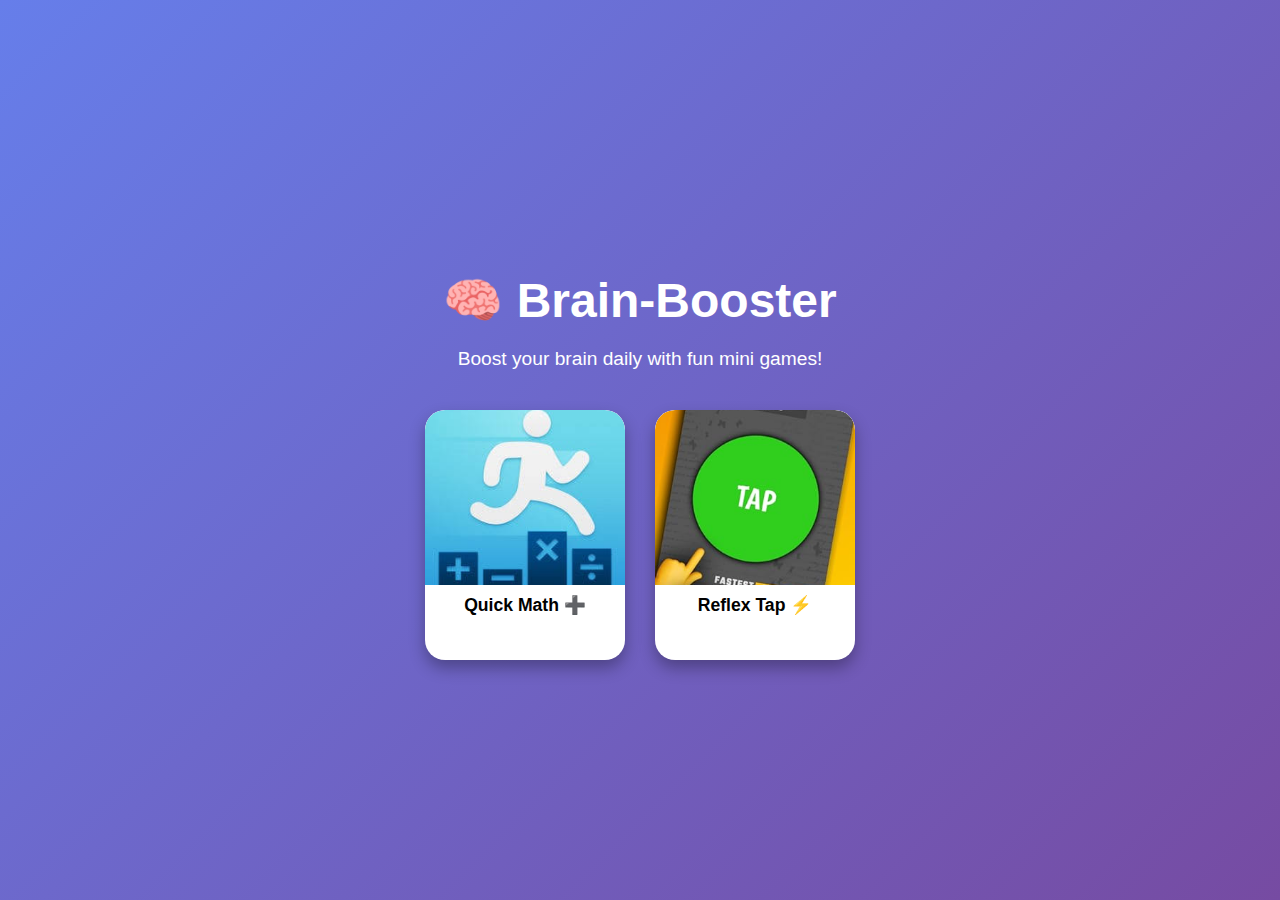
<file: index.html>
<!DOCTYPE html>
<html lang="en">
<head>
  <meta charset="UTF-8" />
  <meta name="viewport" content="width=device-width, initial-scale=1.0" />
  <title>BrainBooster - Home</title>
  <link rel="stylesheet" href="style.css" />
</head>
<body>
  <div class="container">
    <h1>🧠 Brain-Booster</h1>
    <p>Boost your brain daily with fun mini games!</p>

    <div class="games">
      <a href="quick-math.html" class="game-btn">
        <img src="game.jpg" alt="Quick Math" />
        <span>Quick Math ➕</span>
      </a>

      <a href="reflex-tap.html" class="game-btn">
        <img src="tap.jpg" alt="Reflex Tap" />
        <span>Reflex Tap ⚡</span>
      </a>



  <script src="main.js"></script>
</body>
</html>
</file>
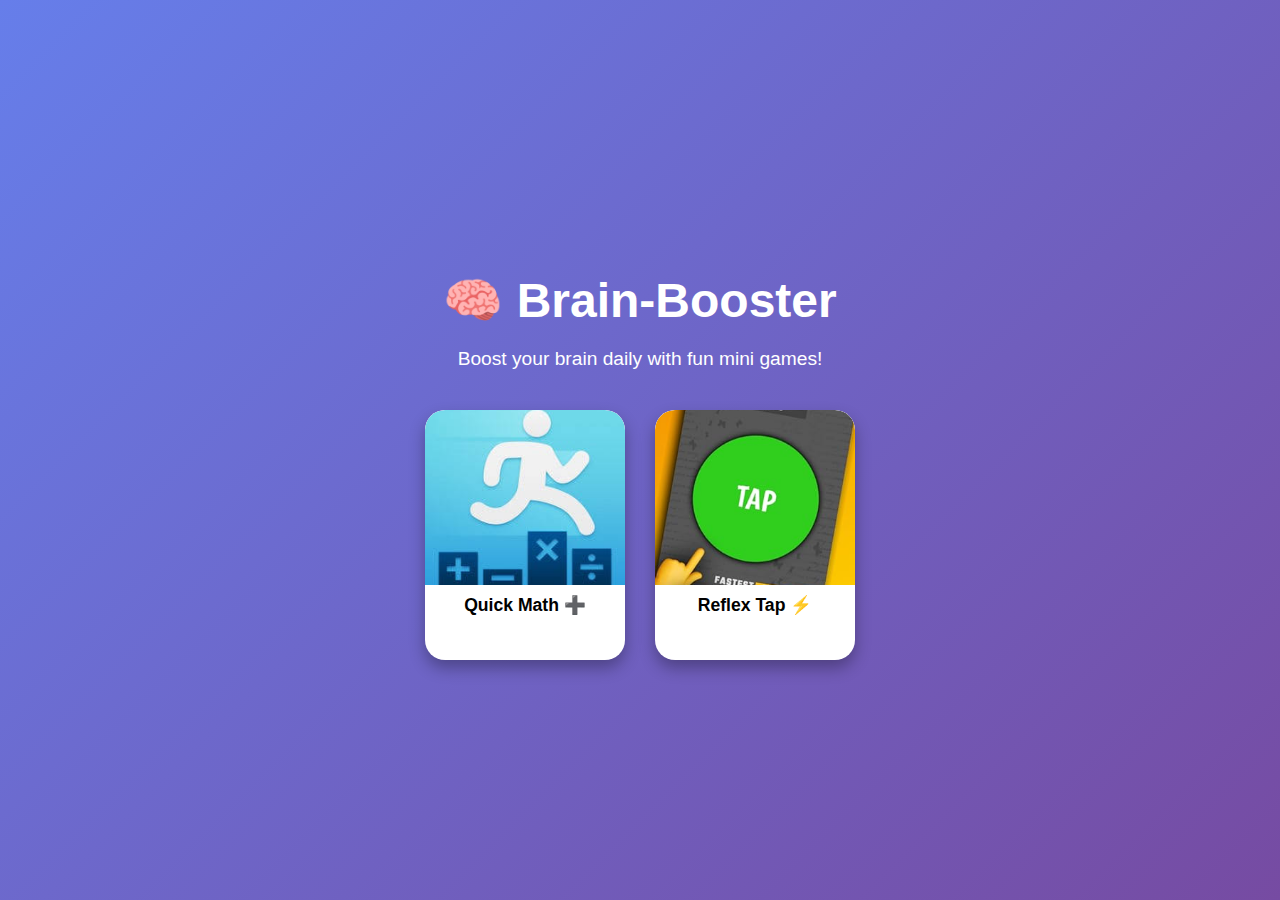
<file: main.html>
<!DOCTYPE html>
<html lang="en">
<head>
  <meta charset="UTF-8" />
  <meta name="viewport" content="width=device-width, initial-scale=1.0" />
  <title>BrainBooster - Home</title>
  <link rel="stylesheet" href="style.css" />
</head>
<body>
  <div class="container">
    <h1>🧠 Brain-Booster</h1>
    <p>Boost your brain daily with fun mini games!</p>

    <div class="games">
      <a href="quick-math.html" class="game-btn">
        <img src="game.jpg" alt="Quick Math" />
        <span>Quick Math ➕</span>
      </a>

      <a href="reflex-tap.html" class="game-btn">
        <img src="tap.jpg" alt="Reflex Tap" />
        <span>Reflex Tap ⚡</span>
      </a>
     
   

  <script src="main.js"></script>
</body>
</html>
</file>
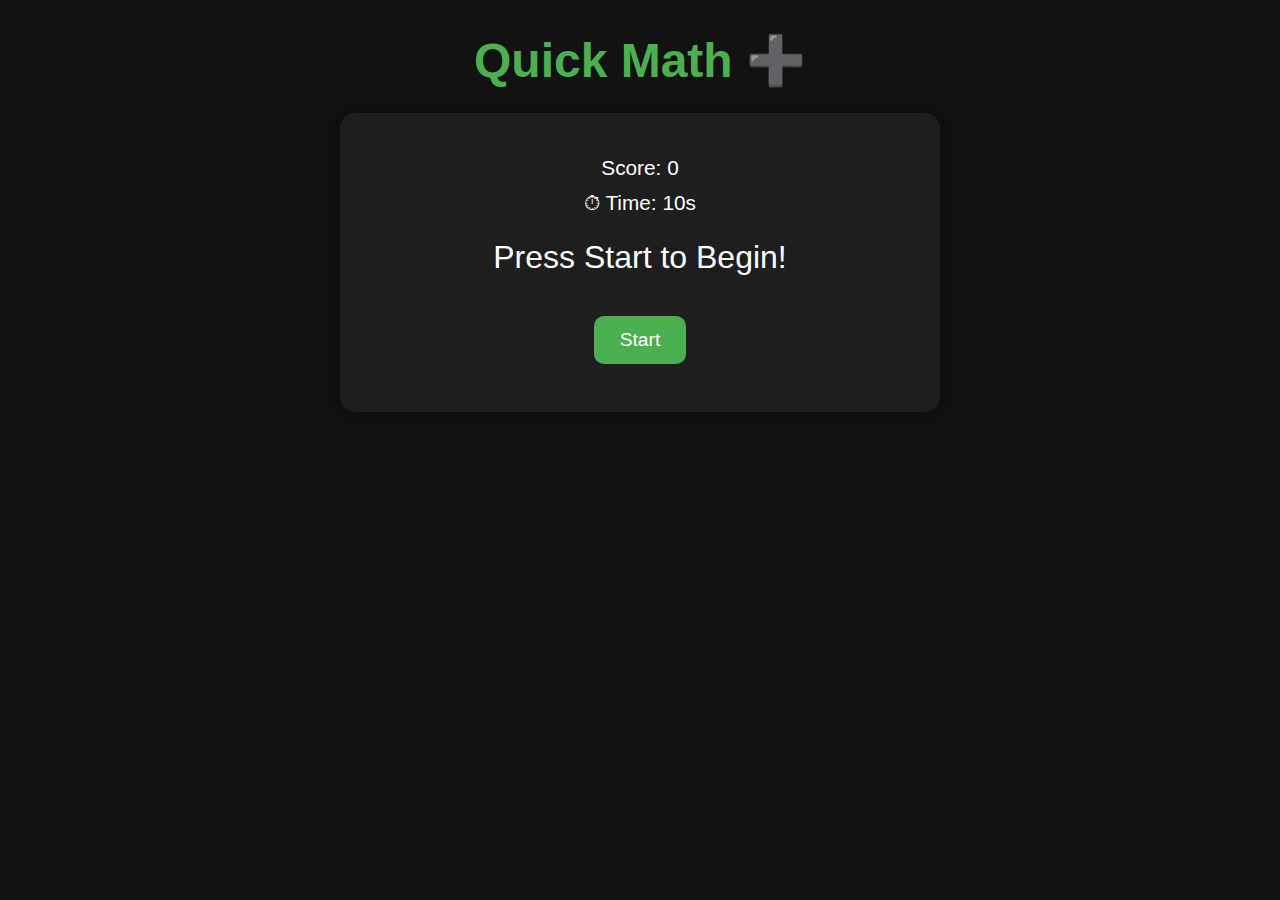
<file: quick-math.html>
<!DOCTYPE html>
<html lang="en">
<head>
  <meta charset="UTF-8">
  <title>Quick Math Game</title>
  <style>
    * {
      box-sizing: border-box;
      margin: 0;
      padding: 0;
    }

    body {
      font-family: 'Segoe UI', sans-serif;
      background-color: #121212;
      color: #fff;
      text-align: center;
      padding: 2rem;
    }

    h1 {
      font-size: 3rem;
      margin-bottom: 1.5rem;
      color: #4caf50;
    }

    .container {
      max-width: 600px;
      margin: 0 auto;
      padding: 2rem;
      background-color: #1e1e1e;
      border-radius: 15px;
      box-shadow: 0 0 20px rgba(0,0,0,0.5);
    }

    .score, .timer {
      font-size: 1.3rem;
      margin: 0.7rem 0;
    }

    .question {
      font-size: 2rem;
      margin: 1.5rem 0;
    }

    .option-btn {
      background-color: #03a9f4;
      padding: 1rem 2rem;
      border: none;
      border-radius: 10px;
      font-size: 1.5rem;
      color: white;
      cursor: pointer;
      transition: background 0.3s ease;
      margin: 1rem;
    }

    .option-btn:hover {
      background-color: #0288d1;
    }

    .start-btn, .restart-btn {
      padding: 0.8rem 1.6rem;
      font-size: 1.2rem;
      border: none;
      border-radius: 10px;
      background-color: #4caf50;
      color: white;
      cursor: pointer;
      margin: 1rem 0.5rem;
    }
  </style>
</head>
<body>
  <h1>Quick Math ➕</h1>
  <div class="container">
    <div class="score">Score: <span id="score">0</span></div>
    <div class="timer">⏱ Time: <span id="time">10</span>s</div>
    <div class="question" id="question">Press Start to Begin!</div>

    <div id="options" class="options"></div>

    <button class="start-btn" id="startBtn">Start</button>
    <button class="restart-btn" id="restartBtn" style="display:none;">Restart</button>
  </div>

  <script>
    const questionEl = document.getElementById("question");
    const optionsEl = document.getElementById("options");
    const scoreEl = document.getElementById("score");
    const timeEl = document.getElementById("time");
    const startBtn = document.getElementById("startBtn");
    const restartBtn = document.getElementById("restartBtn");

    let score = 0;
    let time = 10;
    let correctAnswer = 0;
    let timer;

    function generateQuestion() {
      const num1 = Math.floor(Math.random() * 10);
      const num2 = Math.floor(Math.random() * 10);
      correctAnswer = num1 + num2;
      questionEl.textContent = `${num1} + ${num2} = ?`;

      // Generate 3 incorrect options
      const options = new Set();
      options.add(correctAnswer);
      while (options.size < 4) {
        options.add(correctAnswer + Math.floor(Math.random() * 10 - 5));
      }

      optionsEl.innerHTML = ''; // Clear previous options
      // Create buttons for each option
      [...options].sort(() => Math.random() - 0.5).forEach(opt => {
        const btn = document.createElement("button");
        btn.textContent = opt;
        btn.className = "option-btn";
        btn.onclick = () => checkAnswer(opt);
        optionsEl.appendChild(btn);
      });
    }

    function checkAnswer(selected) {
      if (selected === correctAnswer) {
        score++;
        time++;
      } else {
        time -= 2;
      }
      scoreEl.textContent = score;
      generateQuestion();
    }

    function startGame() {
      score = 0;
      time = 10;
      scoreEl.textContent = score;
      timeEl.textContent = time;
      generateQuestion();

      startBtn.style.display = "none";
      restartBtn.style.display = "inline-block";

      clearInterval(timer);
      timer = setInterval(() => {
        time--;
        timeEl.textContent = time;
        if (time <= 0) {
          clearInterval(timer);
          questionEl.textContent = "⏳ Time's Up!";
          saveHighScore();
        }
      }, 1000);
    }

    function saveHighScore() {
      const high = localStorage.getItem("mathHighScore") || 0;
      if (score > high) {
        localStorage.setItem("mathHighScore", score);
        alert("🎉 New High Score: " + score);
      } else {
        alert("Your Score: " + score);
      }
    }

    startBtn.onclick = startGame;
    restartBtn.onclick = startGame;
  </script>
</body>
</html>
</file>
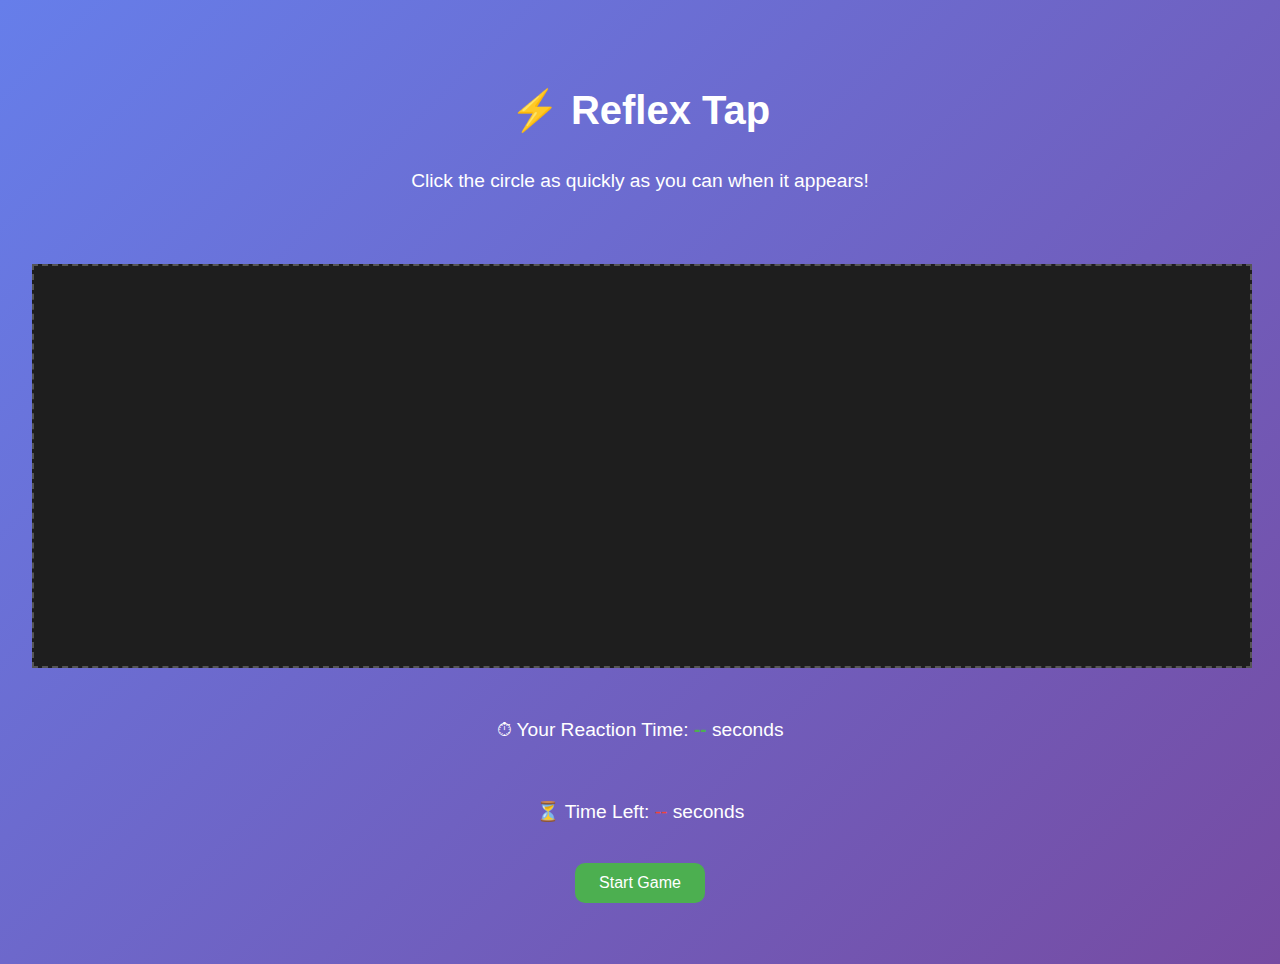
<file: reflex-tap.html>
<!DOCTYPE html>
<html lang="en">
<head>
  <meta charset="UTF-8" />
  <meta name="viewport" content="width=device-width, initial-scale=1.0" />
  <title>BrainBooster - Reflex Tap Game</title>
  <link rel="stylesheet" href="./style.css" />
  <style>
    body {
      background-color: #121212;
      color: #fff;
      font-family: sans-serif;
      text-align: center;
      padding: 2rem;
    }
    h1 {
      font-size: 2.5rem;
      margin-bottom: 1rem;
    }
    #gameArea {
      position: relative;
      width: 100%;
      height: 400px;
      border: 2px dashed #555;
      margin: 2rem auto;
      background-color: #1e1e1e;
      overflow: hidden;
    }
    .circle {
      position: absolute;
      width: 80px;
      height: 80px;
      border-radius: 50%;
      background-color: #f44336;
      cursor: pointer;
    }
    #startBtn, #restartBtn {
      padding: 0.7rem 1.5rem;
      font-size: 1rem;
      border: none;
      border-radius: 10px;
      background-color: #4caf50;
      color: white;
      cursor: pointer;
    }
    #reactionTime {
      font-weight: bold;
      color: #4caf50;
    }
    #timer {
      font-size: 1.2rem;
      color: #f44336;
    }
  </style>
</head>
<body>
  <h1>⚡ Reflex Tap</h1>
  <p>Click the circle as quickly as you can when it appears!</p>
  <div id="gameArea"></div>
  <p>⏱ Your Reaction Time: <span id="reactionTime">--</span> seconds</p>
  <p>⏳ Time Left: <span id="timer">--</span> seconds</p>
  <button id="startBtn">Start Game</button>
  <button id="restartBtn" style="display: none;">Restart Game</button>
  <script>
    const gameArea = document.getElementById('gameArea');
    const reactionTimeEl = document.getElementById('reactionTime');
    const startBtn = document.getElementById('startBtn');
    const restartBtn = document.getElementById('restartBtn');
    const timerEl = document.getElementById('timer');
    let startTime, endTime;
    let isGameStarted = false;
    let gameTime = 20;
    let countdown;

    function getRandomPosition() {
      const areaWidth = gameArea.clientWidth - 80;
      const areaHeight = gameArea.clientHeight - 80;
      const x = Math.random() * areaWidth;
      const y = Math.random() * areaHeight;
      return { x, y };
    }

    function showCircle() {
      const position = getRandomPosition();
      const circle = document.createElement('div');
      circle.classList.add('circle');
      circle.style.left = `${position.x}px`;  
      circle.style.top = `${position.y}px`;  
      gameArea.appendChild(circle);
      circle.addEventListener('click', () => {
        endTime = new Date().getTime();
        const reactionTime = (endTime - startTime) / 1000;
        reactionTimeEl.textContent = reactionTime.toFixed(2);
        gameArea.innerHTML = '';
        if (gameTime > 0) {
          showCircle();
        } else {
          endGame();
        }
      });
    }

    function startGame() {
      startBtn.style.display = 'none';
      restartBtn.style.display = 'none';
      reactionTimeEl.textContent = '--';
      timerEl.textContent = gameTime;
      isGameStarted = true;
      gameTime = 20;
      countdown = setInterval(updateTimer, 1000);
      setTimeout(() => {
        if (isGameStarted) {
          startTime = new Date().getTime();
          showCircle();
        }
      }, Math.random() * 2000 + 1000);
    }

    function updateTimer() {
      if (gameTime > 0) {
        gameTime--;
        timerEl.textContent = gameTime;
      } else {
        endGame();
      }
    }

    function endGame() {
      clearInterval(countdown);
      gameArea.innerHTML = '';
      timerEl.textContent = 'Game Over';
      restartBtn.style.display = 'block';
    }

    function restartGame() {
      gameTime = 20;
      reactionTimeEl.textContent = '--';
      startGame();
    }

    startBtn.addEventListener('click', startGame);
    restartBtn.addEventListener('click', restartGame);
  </script>
</body>
</html>
</file>
<file: style.css>
body {
    margin: 0;
    padding: 0;
    font-family: 'Poppins', sans-serif;
    background: linear-gradient(135deg, #667eea, #764ba2);
    color: white;
    text-align: center;
    min-height: 100vh;
    display: flex;
    flex-direction: column;
    justify-content: center;
    align-items: center;
  }
  
  h1 {
    font-size: 3rem;
    margin-bottom: 10px;
    animation: pop 1s ease;
  }
  
  p {
    font-size: 1.2rem;
    margin-bottom: 40px;
  }
  
  .games {
    display: flex;
    flex-wrap: wrap;
    justify-content: center;
    gap: 30px;
  }
  
  .game-btn {
    background: white;
    color: black;
    text-decoration: none;
    width: 200px;
    height: 250px;
    border-radius: 20px;
    overflow: hidden;
    box-shadow: 0 8px 16px rgba(0, 0, 0, 0.3);
    transition: transform 0.3s, box-shadow 0.3s;
    display: flex;
    flex-direction: column;
    justify-content: flex-start;
    align-items: center;
  }
  
  .game-btn:hover {
    transform: scale(1.05);
    box-shadow: 0 12px 20px rgba(0, 0, 0, 0.4);
  }
  
  .game-btn img {
    width: 100%;
    height: 70%;
    object-fit: cover;
    border-top-left-radius: 20px;
    border-top-right-radius: 20px;
  }
  
  .game-btn span {
    margin-top: 10px;
    font-weight: bold;
    font-size: 1.1rem;
  }
  
  @keyframes pop {
    0% { transform: scale(0); opacity: 0; }
    100% { transform: scale(1); opacity: 1; }
  }
</file>
